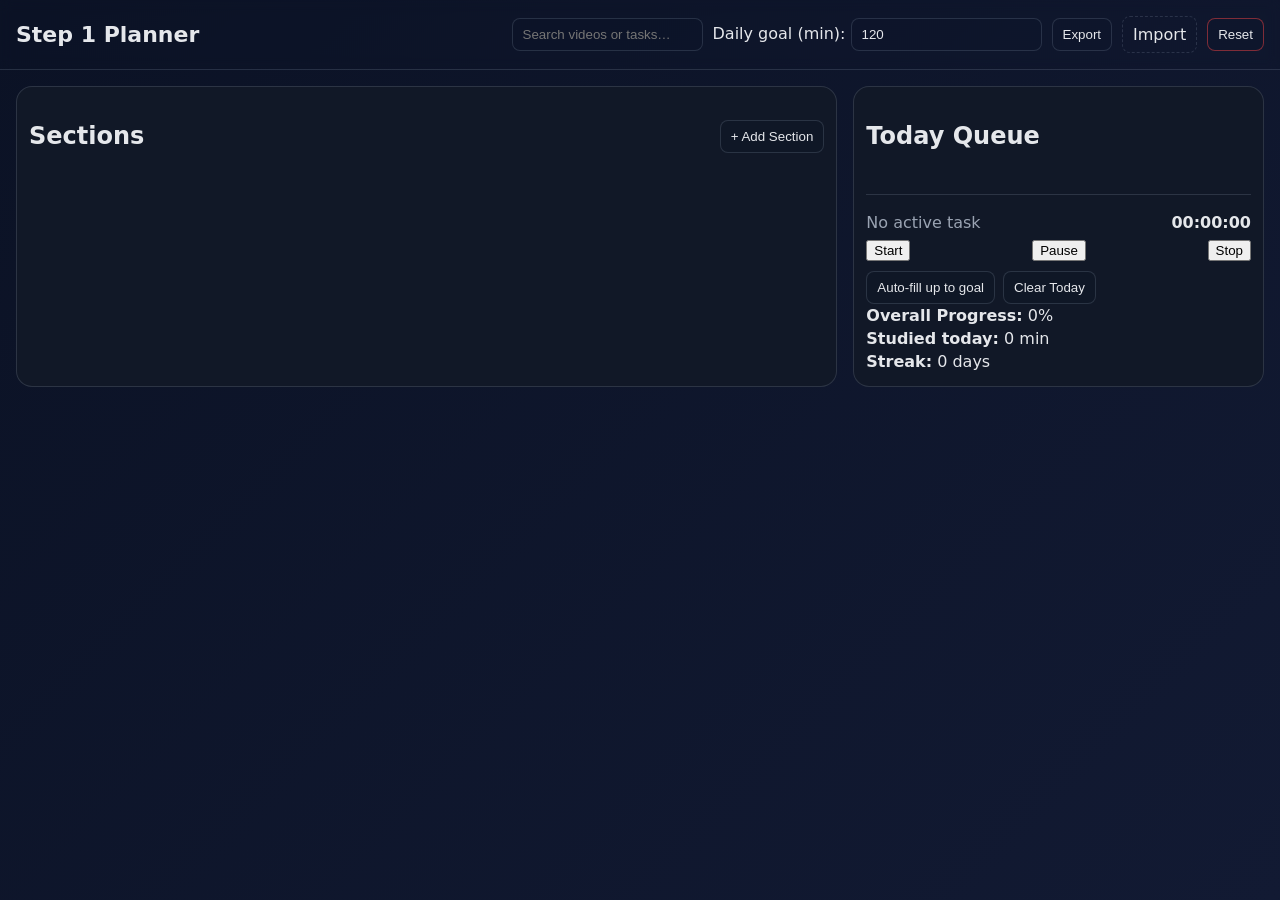
<file: 1) index.html>
<!DOCTYPE html>
<html lang="en">
<head>
  <meta charset="utf-8" />
  <meta name="viewport" content="width=device-width, initial-scale=1" />
  <title>Step 1 Planner – Sketchy Micro + More</title>
  <link rel="stylesheet" href="styles.css" />
</head>
<body>
  <header class="topbar">
    <h1>Step 1 Planner</h1>
    <div class="controls">
      <input id="search" type="search" placeholder="Search videos or tasks…" />
      <label class="goal">
        Daily goal (min):
        <input id="dailyGoal" type="number" min="10" step="5" />
      </label>
      <button id="exportBtn" title="Export your data to JSON">Export</button>
      <label class="import">
        Import <input id="importFile" type="file" accept=".json" />
      </label>
      <button id="resetBtn" class="danger" title="Reset all progress">Reset</button>
    </div>
  </header>

  <main class="grid">
    <section class="panel">
      <div class="panel-header">
        <h2>Sections</h2>
        <button id="addSectionBtn">+ Add Section</button>
      </div>
      <div id="sections"></div>
    </section>

    <aside class="panel">
      <div class="panel-header">
        <h2>Today Queue</h2>
        <div class="muted" id="todayMeta"></div>
      </div>

      <div id="todayList" class="today-list"></div>

      <div class="timer">
        <div class="timer-row">
          <span id="activeTaskLabel" class="muted">No active task</span>
          <span id="timerDisplay" class="clock">00:00:00</span>
        </div>
        <div class="timer-row">
          <button id="startTimerBtn">Start</button>
          <button id="pauseTimerBtn">Pause</button>
          <button id="stopTimerBtn">Stop</button>
        </div>
      </div>

      <div class="panel-footer">
        <button id="fillTodayBtn" title="Auto-fill queue up to your goal using uncompleted items">
          Auto-fill up to goal
        </button>
        <button id="clearTodayBtn">Clear Today</button>
      </div>

      <div class="stats">
        <div><strong>Overall Progress:</strong> <span id="overallPct">0%</span></div>
        <div><strong>Studied today:</strong> <span id="studiedToday">0 min</span></div>
        <div><strong>Streak:</strong> <span id="streakDays">0 days</span></div>
      </div>
    </aside>
  </main>

  <template id="sectionTmpl">
    <details class="card" open>
      <summary class="summary">
        <div class="summary-left">
          <span class="section-title"></span>
          <span class="count muted"></span>
        </div>
        <div class="summary-right">
          <div class="progress"><div class="bar"></div></div>
          <button class="addItem">+ Add Item</button>
          <button class="rename">Rename</button>
          <button class="delete danger">Delete</button>
        </div>
      </summary>
      <div class="items"></div>
    </details>
  </template>

  <template id="itemTmpl">
    <div class="item">
      <input type="checkbox" class="done" />
      <input type="text" class="title" />
      <input type="text" class="duration" placeholder="mm:ss or hh:mm:ss" />
      <input type="text" class="notes" placeholder="notes (optional)" />
      <div class="row-buttons">
        <button class="toToday" title="Add to Today Queue">To Today</button>
        <button class="moveUp" title="Move up">↑</button>
        <button class="moveDown" title="Move down">↓</button>
        <button class="remove danger" title="Delete item">Delete</button>
      </div>
    </div>
  </template>

  <template id="todayItemTmpl">
    <div class="today-item">
      <span class="ti-title"></span>
      <span class="ti-duration muted"></span>
      <div class="ti-buttons">
        <button class="start">Start</button>
        <button class="up">↑</button>
        <button class="down">↓</button>
        <button class="remove danger">Remove</button>
      </div>
    </div>
  </template>

  <script src="data.js"></script>
  <script src="app.js"></script>
</body>
</html>
</file>
<file: styles.css>
/* ========== Theme variables ========== */
:root{
  --container-max: 1400px;
  --bg:#0b1225; --card:#111827; --text:#e5e7eb; --muted:#9aa3b2;
  --accent:#22c55e; --danger:#ef4444; --border:rgba(148,163,184,.2);
}

/* Themes */
body.theme-dark{
  --bg:#0b1225; --card:#111827; --text:#e5e7eb; --muted:#9aa3b2;
  --accent:#22c55e; --danger:#ef4444; --border:rgba(148,163,184,.2);
}
body.theme-light{
  --bg:#f6f7fb; --card:#ffffff; --text:#0f172a; --muted:#64748b;
  --accent:#16a34a; --danger:#dc2626; --border:#e5e7eb;
}
body.theme-sepia{
  --bg:#f6f1e5; --card:#fbf7ef; --text:#3b3a36; --muted:#8b816a;
  --accent:#3c7a3c; --danger:#b91c1c; --border:#e9dfcf;
}
body.theme-forest{
  --bg:#0c1712; --card:#13241c; --text:#e7f6ee; --muted:#9fb4aa;
  --accent:#22c55e; --danger:#ef4444; --border:rgba(148,163,184,.18);
}
body.theme-rose{
  --bg:#1a0f15; --card:#23101a; --text:#fde2e9; --muted:#f1a3bb;
  --accent:#f472b6; --danger:#fb7185; --border:rgba(244,114,182,.25);
}

/* ========== Base ========== */
*{box-sizing:border-box}
html,body{height:100%}
body{
  margin:0; background:linear-gradient(135deg,var(--bg),#121a33);
  color:var(--text); font:16px/1.45 system-ui,-apple-system,Segoe UI,Roboto,Helvetica,Arial;
}
.topbar{
  display:flex; align-items:center; justify-content:space-between;
  gap:16px; padding:16px; border-bottom:1px solid var(--border); backdrop-filter: blur(6px);
}
.topbar .left{display:flex; align-items:center; gap:10px}
.topbar #toggleSidepanel{
  background:#0f172a10; color:var(--text); border:1px solid var(--border);
  border-radius:8px; padding:8px 10px; cursor:pointer;
}
h1{margin:0;font-size:22px}
.controls{display:flex; gap:10px; align-items:center; flex-wrap:wrap}
.controls .spacer{width:8px}
.controls input[type="search"], .controls input[type="number"]{
  background:#0f172a10; color:var(--text); border:1px solid var(--border);
  border-radius:8px; padding:8px 10px;
}
.controls button, .panel-header button, .row-buttons button, .ti-buttons button, .panel-footer button{
  background:#0f172a10; color:var(--text); border:1px solid var(--border);
  border-radius:8px; padding:8px 10px; cursor:pointer;
}
.controls button:hover, .panel-header button:hover, .row-buttons button:hover, .ti-buttons button:hover, .panel-footer button:hover{
  border-color:#47556980
}
.controls .danger, .danger{border-color:rgba(239,68,68,.5)}
.controls .import input{display:none}
.controls .import{border:1px dashed var(--border); padding:6px 10px; border-radius:8px; cursor:pointer}

/* Global progress */
.global-progress-wrap{
  display:grid; grid-template-columns:240px 1fr; gap:12px;
  max-width:var(--container-max); margin:12px auto 0; padding:0 16px;
  align-items:center;
}
.gp-left{display:flex; gap:8px; align-items:baseline}
.count-strong{font-weight:700}
.count-muted{color:var(--muted)}
.progress-wide{width:100%}

/* Main grid */
.grid{
  display:grid; grid-template-columns:2fr 1fr; gap:16px;
  max-width:var(--container-max); margin:16px auto 20px; padding:0 16px;
}
.today-panel{grid-column:1 / -1}

/* Panels */
.panel{
  background:var(--card); border:1px solid var(--border); border-radius:16px; padding:12px;
}
.panel-header{display:flex; justify-content:space-between; align-items:center; margin-bottom:8px}
.panel-header-right{display:flex; gap:8px; align-items:center}
.panel-footer{display:flex; gap:8px; margin-top:10px}
.muted{color:var(--muted)}
.card{
  background:#0f172a10; border:1px solid var(--border); border-radius:14px; margin-bottom:10px; overflow:hidden;
}
.summary{
  display:flex; justify-content:space-between; align-items:center; gap:8px; padding:10px 12px; cursor:pointer;
}
.summary-left{display:flex; gap:10px; align-items:baseline}
.section-title{font-weight:600}
.count{font-size:13px}
.summary-right{display:flex; gap:8px; align-items:center}
.progress{width:150px; height:8px; background:#0b122520; border-radius:99px; border:1px solid var(--border); overflow:hidden}
.progress .bar{height:100%; width:0%; background:linear-gradient(90deg,#16a34a,var(--accent))}
.items{padding:10px 12px 12px}

/* Nested subsections */
.children{padding:4px 0 0 18px; margin-left:10px; border-left:1px dashed var(--border)}
.children.drophover{border-left-color:var(--accent)}

/* Drag handle cues */
.card[draggable="true"] .summary{cursor:grab}
.card.dragging{opacity:.7; outline:2px dashed var(--accent)}

/* Items */
.item{
  display:grid; grid-template-columns:auto 1fr 110px 1fr auto; gap:8px; align-items:center;
  padding:8px; border-bottom:1px dashed var(--border);
}
.item:last-child{border-bottom:0}
.item input[type="text"]{
  background:#0b122520; color:var(--text); border:1px solid var(--border); border-radius:8px; padding:6px 8px;
}
.row-buttons{display:flex; gap:6px}
.row-buttons .danger{color:#fecaca}

/* Today */
.today-list{display:flex; flex-direction:column; gap:8px}
.today-item{
  display:flex; justify-content:space-between; align-items:center; gap:8px;
  padding:8px; border:1px dashed var(--border); border-radius:10px; background:#0f172a10;
}
.ti-title{font-weight:600}
.ti-duration{font-size:13px}
.ti-buttons{display:flex; gap:6px}

.timer{margin-top:12px; border-top:1px solid var(--border); padding-top:10px}
.timer-row{display:flex; justify-content:space-between; align-items:center; margin-top:6px}
.clock{font-variant-numeric:tabular-nums; font-weight:700}

/* Drag and drop styles for items */
.item.dragging{
  opacity: 0.5;
}
.items.dragover{
  outline: 2px dashed var(--accent);
  outline-offset: 2px;
}
.insert-marker{
  height: 0;
  border-top: 2px solid var(--accent);
  margin: 4px 0;
}

/* Analytics */
.analytics{display:grid; gap:12px}
.analytics-row{display:flex; gap:16px; flex-wrap:wrap}
.donut-wrap{position:relative; width:220px; height:220px}
.donut-center{
  position:absolute; inset:0; display:flex; align-items:center; justify-content:center;
  font-weight:700; font-size:20px; pointer-events:none;
}
.legend{display:grid; gap:6px; margin-top:4px}
.legend-row{display:flex; align-items:center; gap:8px; font-size:14px}
.legend-row input[type="color"]{width:24px; height:24px; border:none; background:transparent; padding:0}

/* Collapsible sidepanel */
.sidepanel{
  position:fixed; left:12px; top:76px; z-index:10;
  background:var(--card); border:1px solid var(--border); border-radius:12px;
  padding:10px; width:210px; box-shadow:0 6px 24px rgba(0,0,0,.2);
  transition: transform .2s ease, opacity .2s ease;
}
.sidepanel.hidden{transform:translateX(-120%); opacity:0; pointer-events:none}

.sidepanel-title{font-weight:700; margin-bottom:6px}
.sidepanel-row{display:flex; align-items:center; justify-content:space-between; gap:8px; margin:6px 0}
.sidepanel-row select{
  background:#0f172a10; color:var(--text); border:1px solid var(--border); border-radius:8px; padding:6px 8px;
  width:120px;
}

@media (max-width: 1200px){
  .sidepanel{display:none}
}
@media (max-width: 980px){
  .grid{grid-template-columns:1fr}
  .global-progress-wrap{grid-template-columns:1fr}
}


/* === Floating Queue Widget (bottom-left) === */
.queue-fab{
  position: fixed;
  left: 16px;
  bottom: 16px;
  z-index: 1000;
  background: var(--card);
  color: var(--text);
  border: 1px solid var(--border);
  border-radius: 12px;
  box-shadow: 0 8px 24px rgba(0,0,0,.25);
  user-select: none;
  display: grid;
  gap: 6px;
  padding: 6px;
  min-width: 160px;
}

.queue-fab .fab-head{
  display: flex; align-items: center; gap: 8px;
  width: 100%;
  background: #0f172a10;
  color: var(--text);
  border: 1px solid var(--border);
  border-radius: 10px;
  padding: 8px 10px;
  cursor: grab;
}
.queue-fab.dragging .fab-head{ cursor: grabbing; }

.queue-fab .fab-emoji{ font-size: 16px; }
.queue-fab .fab-text{ font-weight: 700; }
.queue-fab .fab-count{
  margin-left: auto;
  font-variant-numeric: tabular-nums;
  font-weight: 700;
}

.queue-fab .fab-body{
  display: none;
  border-top: 1px dashed var(--border);
  padding-top: 6px;
}
.queue-fab.expanded .fab-body{ display: block; }

.queue-fab .fab-line{ font-size: 14px; }
.queue-fab .fab-actions{ display: flex; gap: 6px; margin-top: 6px; }
.queue-fab .fab-actions button{
  background:#0f172a10; color:var(--text); border:1px solid var(--border);
  border-radius: 8px; padding: 6px 8px; cursor: pointer;
}
.queue-fab .fab-actions button:hover{ border-color:#47556980; }

@media (max-width: 560px){
  .queue-fab{ left: 8px; bottom: 8px; }
}
</file>
